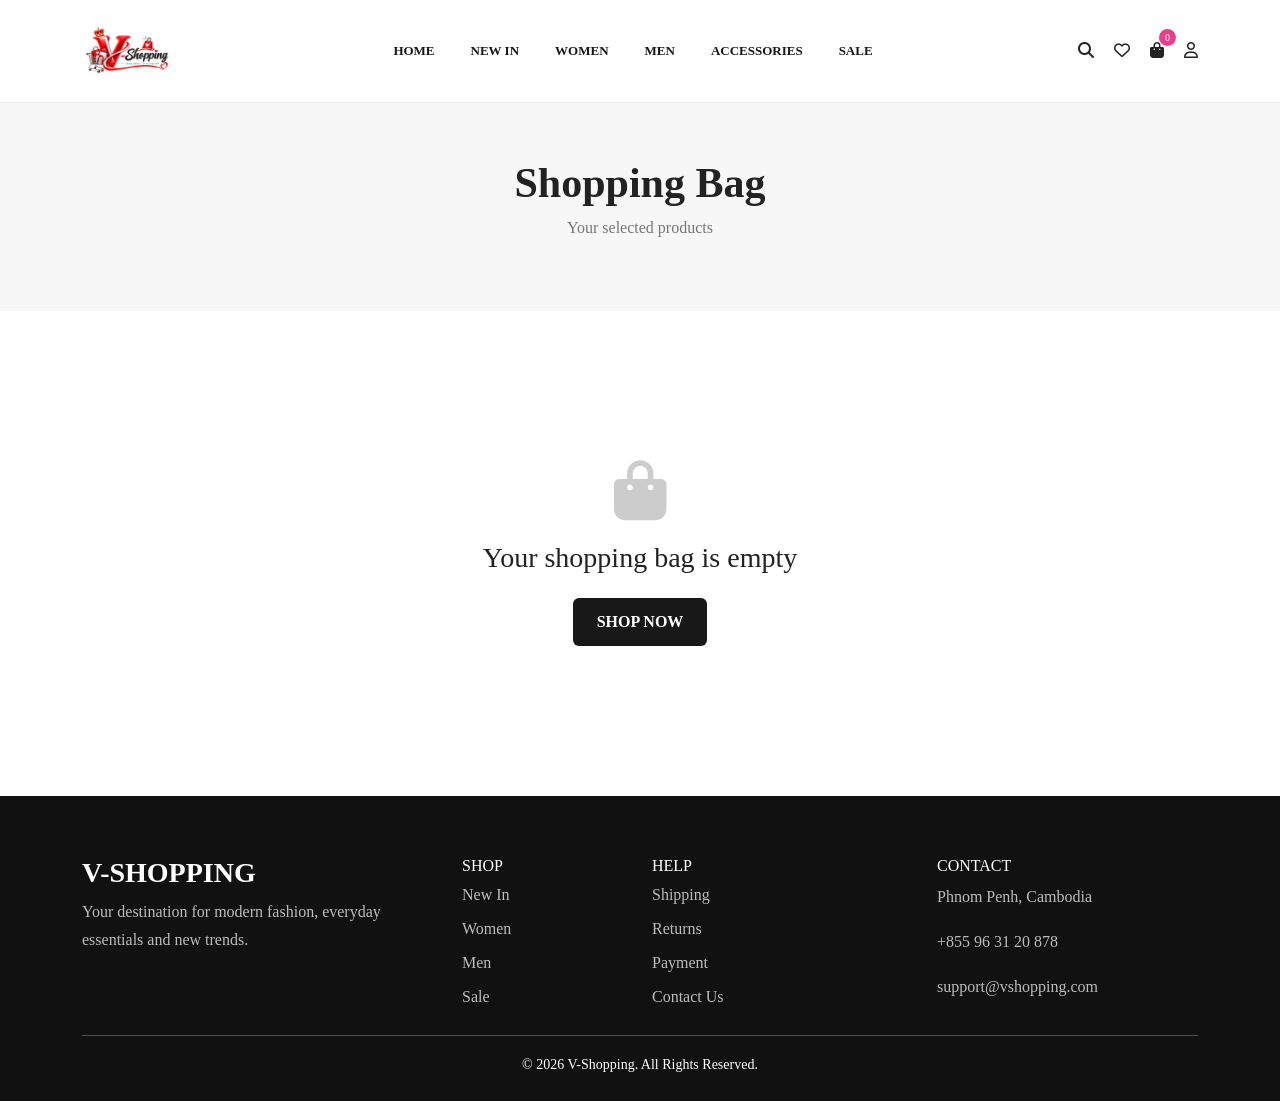
<file: cart.html>
<!DOCTYPE html>
<html lang="en">

<head>
    <meta charset="UTF-8">
    <meta name="viewport" content="width=device-width,initial-scale=1">
    <title>Shopping Bag | V-Shopping</title>
    <link href="https://cdn.jsdelivr.net/npm/bootstrap@5.3.3/dist/css/bootstrap.min.css" rel="stylesheet">
    <link rel="stylesheet" href="https://cdnjs.cloudflare.com/ajax/libs/font-awesome/6.6.0/css/all.min.css">
    <link rel="stylesheet" href="css/style.css">
    <link rel="stylesheet" href="css/components.css">
    <link rel="stylesheet" href="css/responsive.css">
</head>

<body>
    <div id="navbar"></div>
    <section class="page-header">
        <div class="container">
            <h1>Shopping Bag</h1>
            <p>Your selected products</p>
        </div>
    </section>
    <section class="section">
        <div class="container">
            <div id="cartContainer"></div>
        </div>
    </section>
    <div id="footer"></div>
    <script src="js/products.js"></script>
    <script src="js/app.js"></script>
    <script src="js/cart.js"></script>
</body>

</html>
</file>
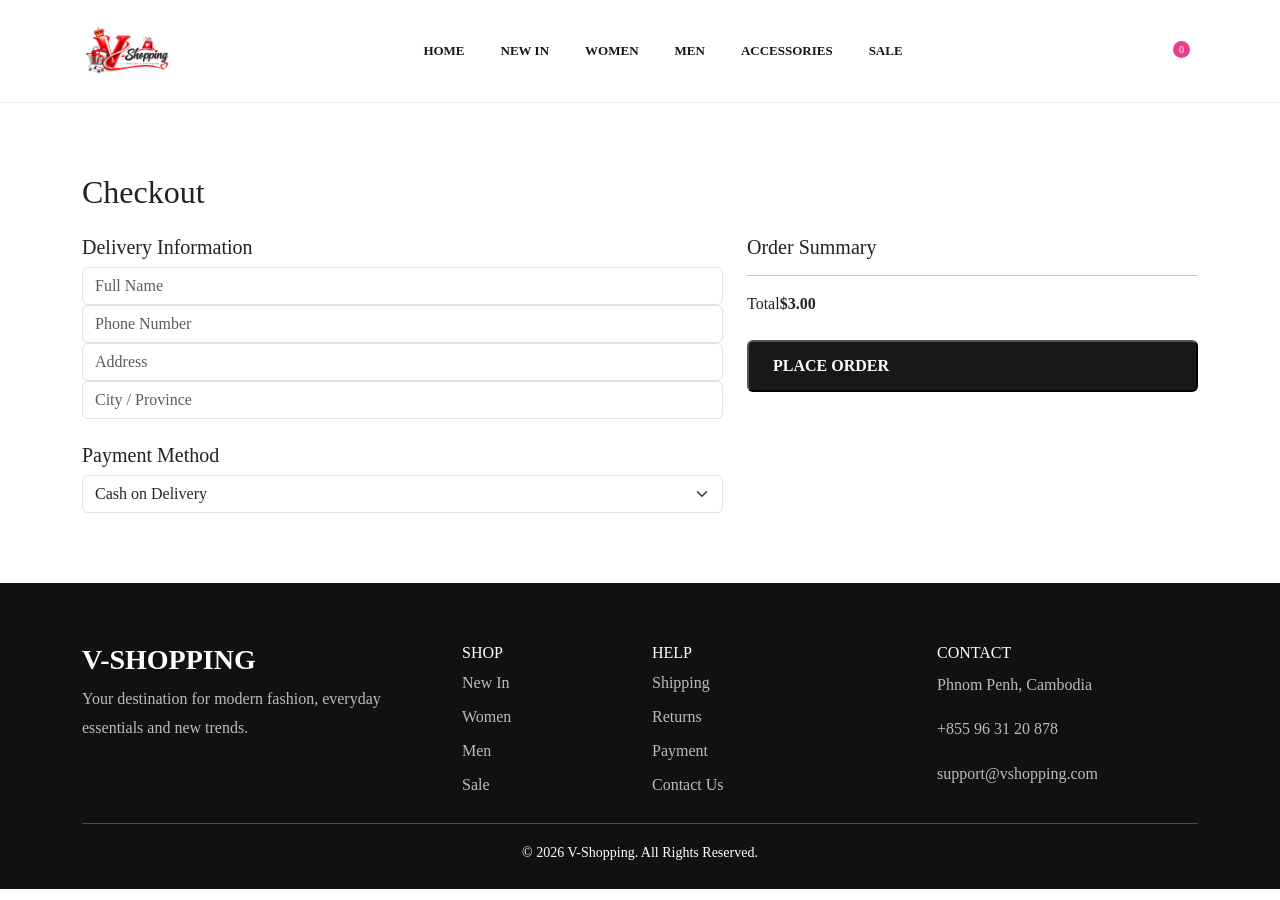
<file: checkout.html>
<!DOCTYPE html>
<html lang="en">

<head>
    <meta charset="UTF-8">
    <meta name="viewport" content="width=device-width,initial-scale=1">
    <title>Checkout | V-Shopping</title>
    <link href="https://cdn.jsdelivr.net/npm/bootstrap@5.3.3/dist/css/bootstrap.min.css" rel="stylesheet">
    <link rel="stylesheet" href="css/style.css">
</head>

<body>
    <div id="navbar"></div>
    <section class="section">
        <div class="container">
            <h2 class="mb-4">Checkout</h2>
            <div class="row g-4">
                <div class="col-lg-7">
                    <div class="checkout-box">
                        <h5>Delivery Information</h5><input id="checkoutName" class="form-control"
                            placeholder="Full Name"><input id="checkoutPhone" class="form-control"
                            placeholder="Phone Number"><input id="checkoutAddress" class="form-control"
                            placeholder="Address"><input id="checkoutCity" class="form-control"
                            placeholder="City / Province">
                        <h5 class="mt-4">Payment Method</h5><select id="paymentMethod" class="form-select">
                            <option>Cash on Delivery</option>
                            <option>Credit / Debit Card</option>
                            <option>ABA / KHQR</option>
                        </select>
                    </div>
                </div>
                <div class="col-lg-5">
                    <div class="summary-box">
                        <h5>Order Summary</h5>
                        <div id="checkoutSummary"></div><button onclick="placeOrder()" class="btn-main w-100 mt-4">PLACE
                            ORDER</button>
                    </div>
                </div>
            </div>
        </div>
    </section>
    <div id="footer"></div>
    <script src="js/products.js"></script>
    <script src="js/app.js"></script>
    <script src="js/cart.js"></script>
    <script src="js/checkout.js"></script>
</body>

</html>
</file>
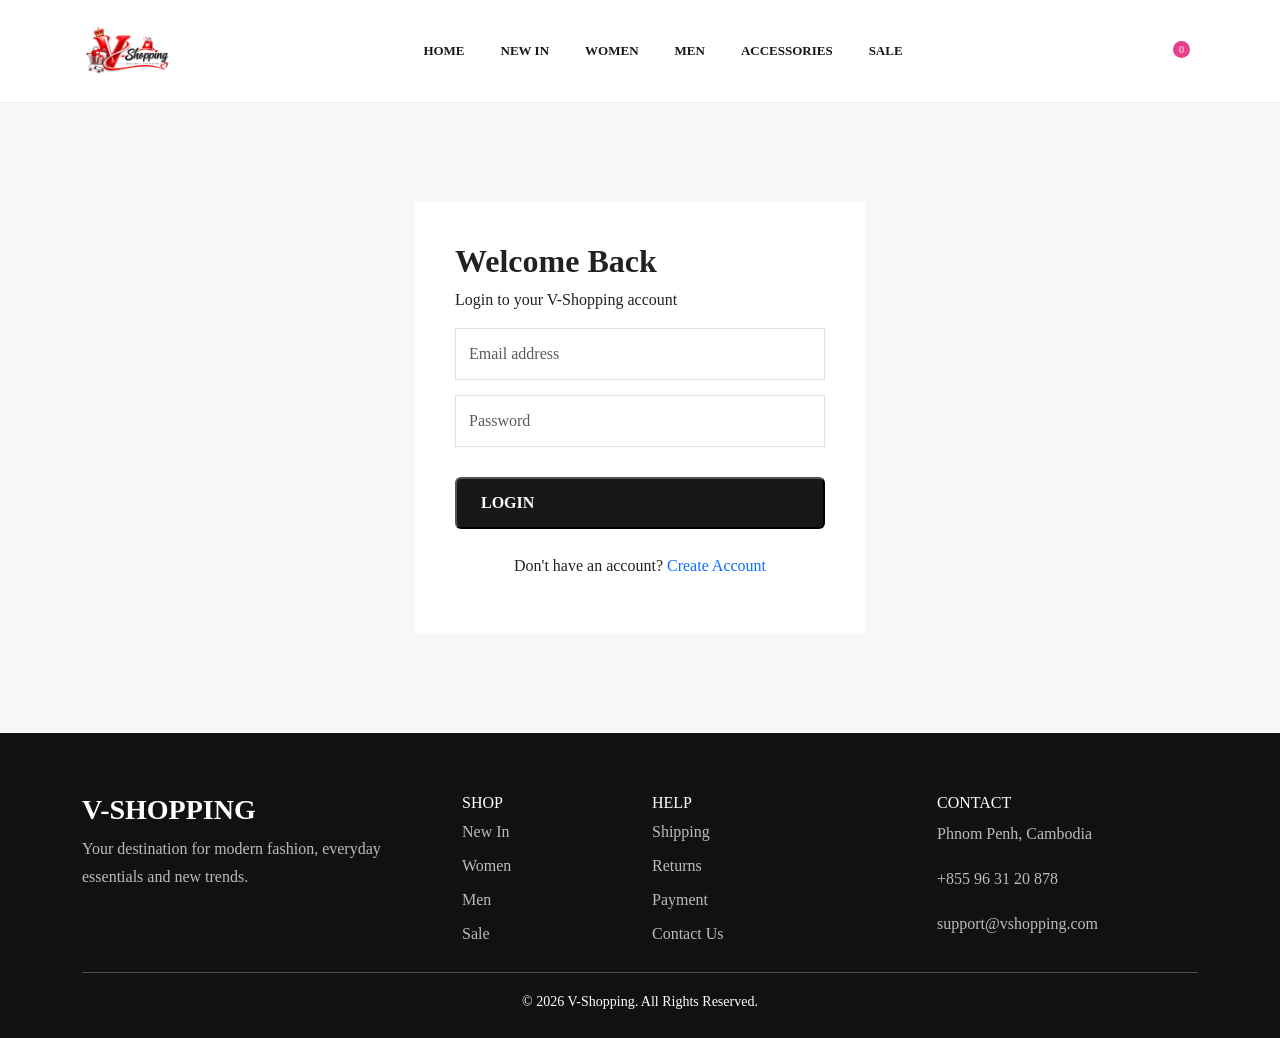
<file: login.html>
<!DOCTYPE html>
<html lang="en">

<head>
    <meta charset="UTF-8">
    <meta name="viewport" content="width=device-width,initial-scale=1">
    <title>Login | V-Shopping</title>
    <link href="https://cdn.jsdelivr.net/npm/bootstrap@5.3.3/dist/css/bootstrap.min.css" rel="stylesheet">
    <link rel="stylesheet" href="css/style.css">
</head>

<body>
    <div id="navbar"></div>
    <section class="auth-section">
        <div class="auth-box">
            <h2>Welcome Back</h2>
            <p>Login to your V-Shopping account</p>
            <form id="loginForm"><input type="email" id="loginEmail" class="form-control" placeholder="Email address"
                    required><input type="password" id="loginPassword" class="form-control" placeholder="Password"
                    required><button class="btn-main w-100">LOGIN</button></form>
            <p class="auth-bottom">Don't have an account? <a href="register.html">Create Account</a></p>
        </div>
    </section>
    <div id="footer"></div>
    <script src="js/app.js"></script>
    <script src="js/auth.js"></script>
</body>

</html>
</file>
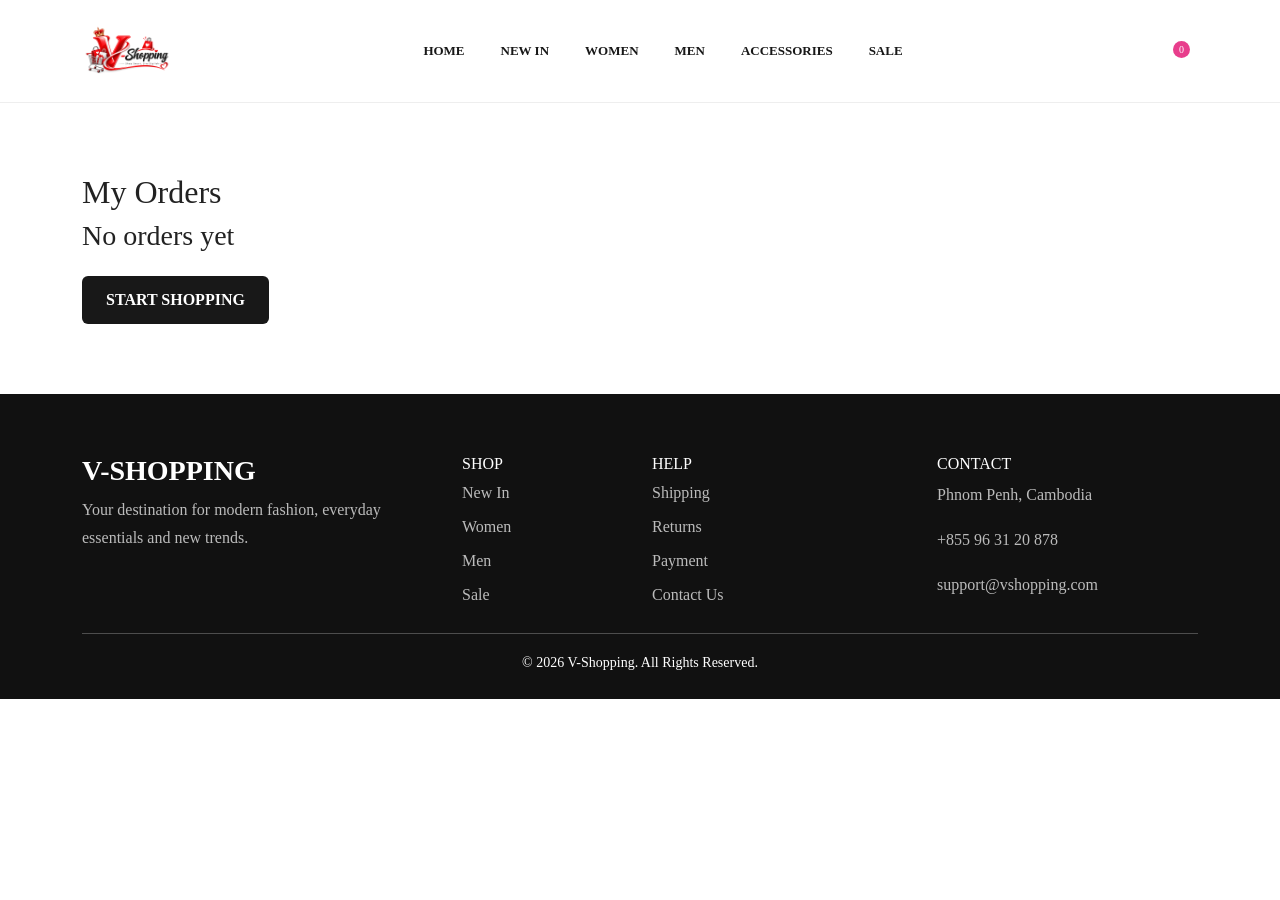
<file: orders.html>
<!DOCTYPE html>
<html lang="en">

<head>
    <meta charset="UTF-8">
    <meta name="viewport" content="width=device-width,initial-scale=1">
    <title>My Orders | V-Shopping</title>
    <link href="https://cdn.jsdelivr.net/npm/bootstrap@5.3.3/dist/css/bootstrap.min.css" rel="stylesheet">
    <link rel="stylesheet" href="css/style.css">
</head>

<body>
    <div id="navbar"></div>
    <section class="section">
        <div class="container">
            <h2>My Orders</h2>
            <div id="ordersContainer"></div>
        </div>
    </section>
    <div id="footer"></div>
    <script src="js/products.js"></script>
    <script src="js/app.js"></script>
    <script src="js/checkout.js"></script>
</body>

</html>
</file>
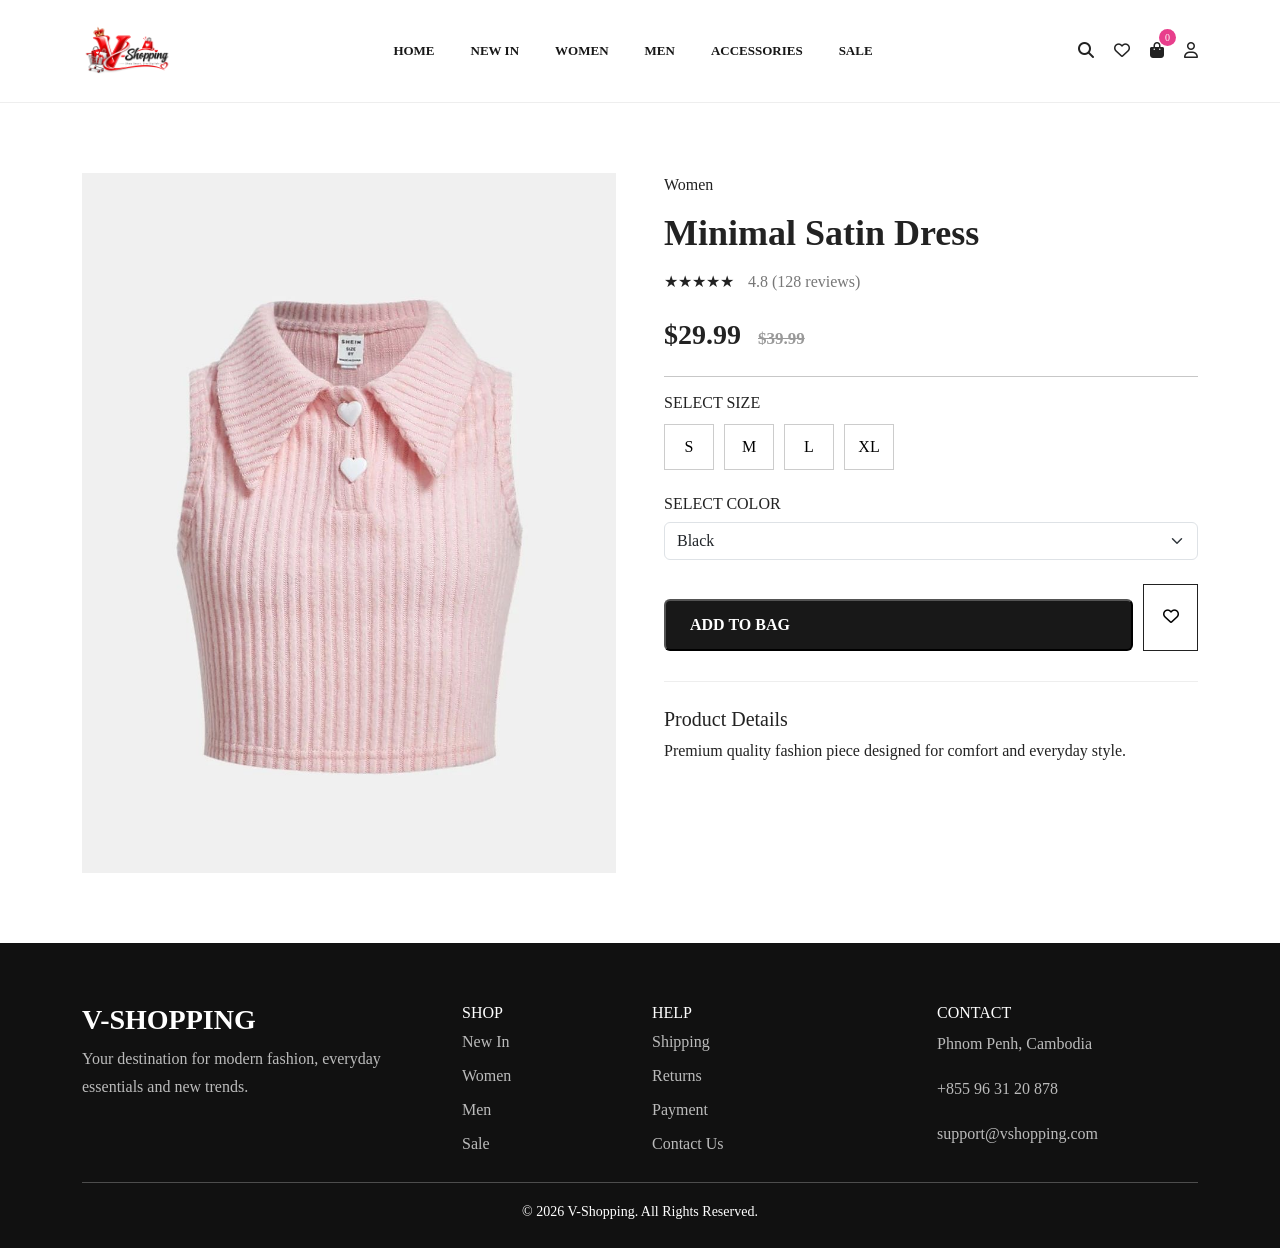
<file: product-detail.html>
<!DOCTYPE html>
<html lang="en">

<head>
    <meta charset="UTF-8">
    <meta name="viewport" content="width=device-width,initial-scale=1">
    <title>Product Details | V-Shopping</title>
    <link href="https://cdn.jsdelivr.net/npm/bootstrap@5.3.3/dist/css/bootstrap.min.css" rel="stylesheet">
    <link rel="stylesheet" href="https://cdnjs.cloudflare.com/ajax/libs/font-awesome/6.6.0/css/all.min.css">
    <link rel="stylesheet" href="css/style.css">
    <link rel="stylesheet" href="css/components.css">
    <link rel="stylesheet" href="css/responsive.css">
</head>

<body>
    <div id="navbar"></div>
    <section class="section">
        <div class="container">
            <div id="productDetail"></div>
        </div>
    </section>
    <div id="footer"></div>
    <script src="js/products.js"></script>
    <script src="js/app.js"></script>
    <script src="js/cart.js"></script>
    <script src="js/wishlist.js"></script>
    <script src="js/product-detail.js"></script>
</body>

</html>
</file>
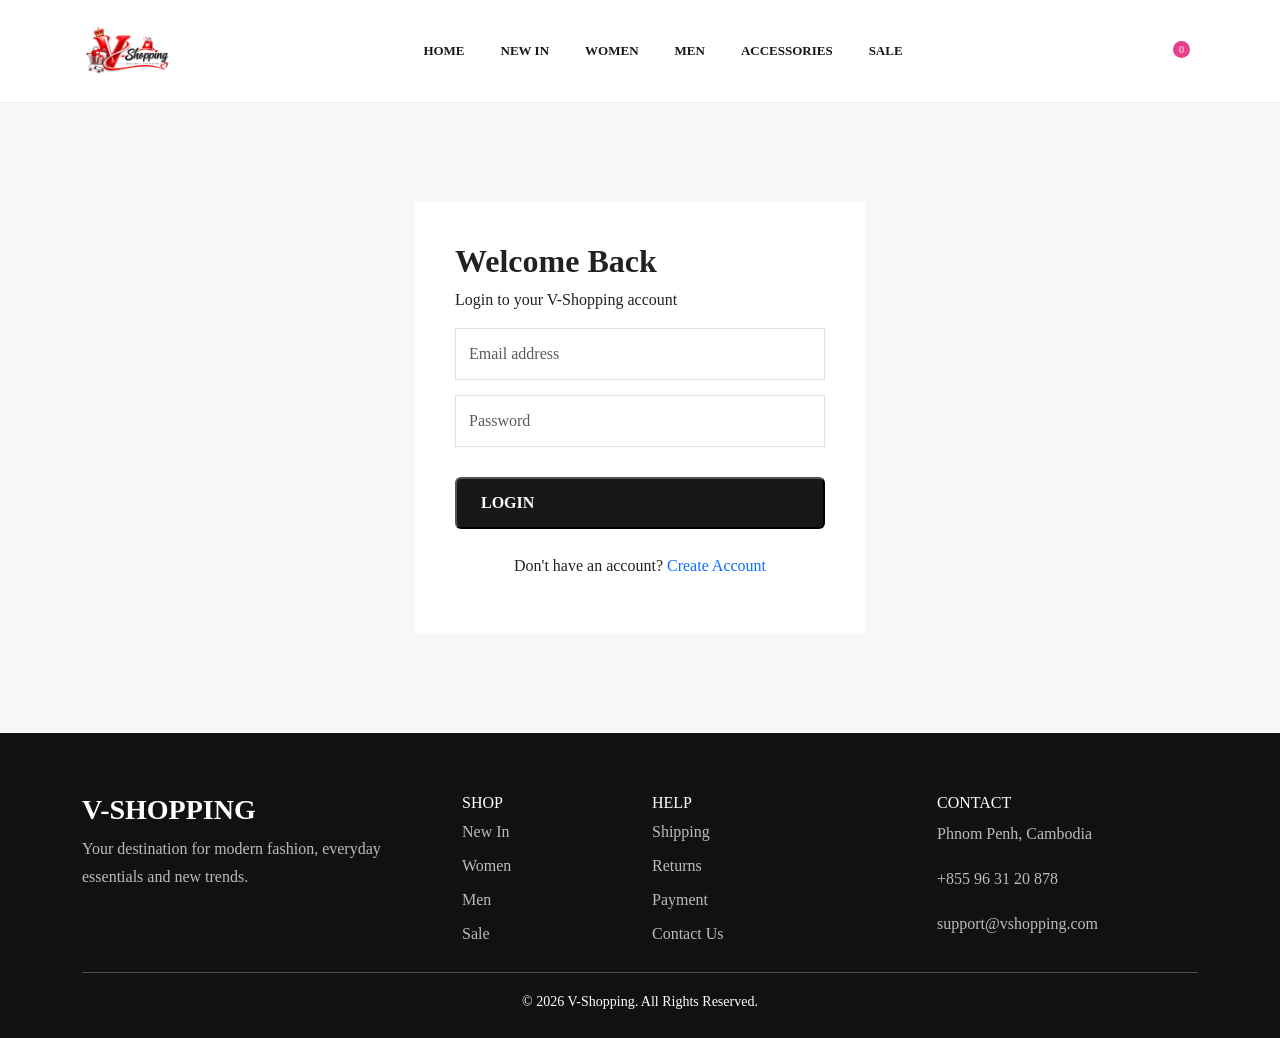
<file: profile.html>
<!DOCTYPE html>
<html lang="en">

<head>
    <meta charset="UTF-8">
    <meta name="viewport" content="width=device-width,initial-scale=1">
    <title>My Profile | V-Shopping</title>
    <link href="https://cdn.jsdelivr.net/npm/bootstrap@5.3.3/dist/css/bootstrap.min.css" rel="stylesheet">
    <link rel="stylesheet" href="css/style.css">
</head>

<body>
    <div id="navbar"></div>
    <section class="section">
        <div class="container">
            <h2>My Profile</h2>
            <div class="profile-box">
                <h4 id="profileName"></h4>
                <p id="profileEmail"></p><a href="orders.html" class="btn btn-dark">My Orders</a> <button
                    onclick="logout()" class="btn btn-outline-danger">Logout</button>
            </div>
        </div>
    </section>
    <div id="footer"></div>
    <script src="js/app.js"></script>
    <script src="js/auth.js"></script>
    <script>loadProfile();</script>
</body>

</html>
</file>
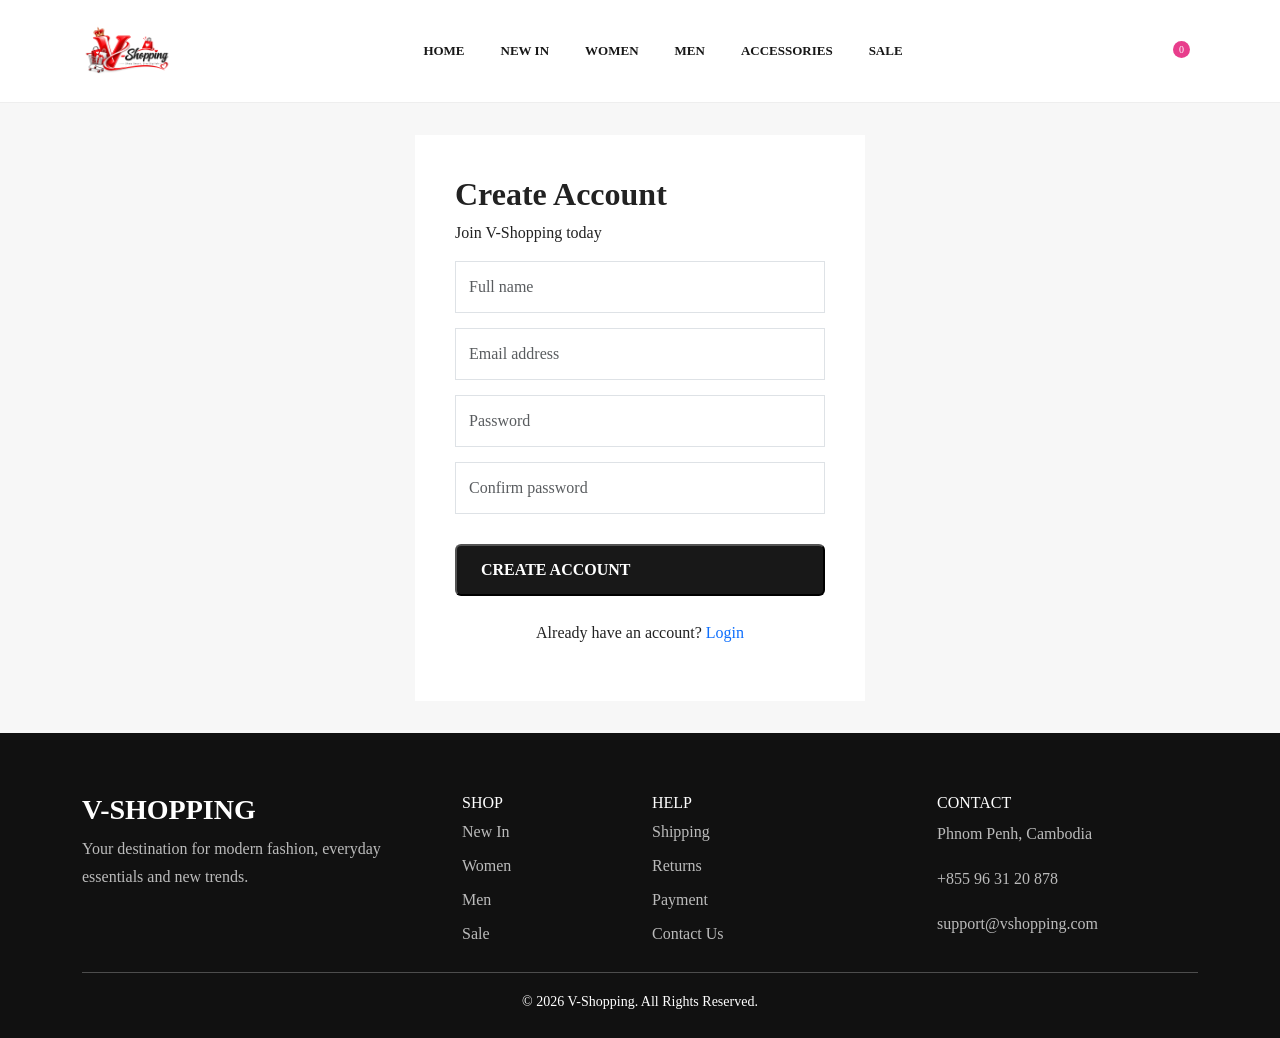
<file: register.html>
<!DOCTYPE html>
<html lang="en">

<head>
    <meta charset="UTF-8">
    <meta name="viewport" content="width=device-width,initial-scale=1">
    <title>Create Account | V-Shopping</title>
    <link href="https://cdn.jsdelivr.net/npm/bootstrap@5.3.3/dist/css/bootstrap.min.css" rel="stylesheet">
    <link rel="stylesheet" href="css/style.css">
</head>

<body>
    <div id="navbar"></div>
    <section class="auth-section">
        <div class="auth-box">
            <h2>Create Account</h2>
            <p>Join V-Shopping today</p>
            <form id="registerForm"><input type="text" id="registerName" class="form-control" placeholder="Full name"
                    required><input type="email" id="registerEmail" class="form-control" placeholder="Email address"
                    required><input type="password" id="registerPassword" class="form-control" placeholder="Password"
                    required><input type="password" id="confirmPassword" class="form-control"
                    placeholder="Confirm password" required><button class="btn-main w-100">CREATE ACCOUNT</button>
            </form>
            <p class="auth-bottom">Already have an account? <a href="login.html">Login</a></p>
        </div>
    </section>
    <div id="footer"></div>
    <script src="js/app.js"></script>
    <script src="js/auth.js"></script>
</body>

</html>
</file>
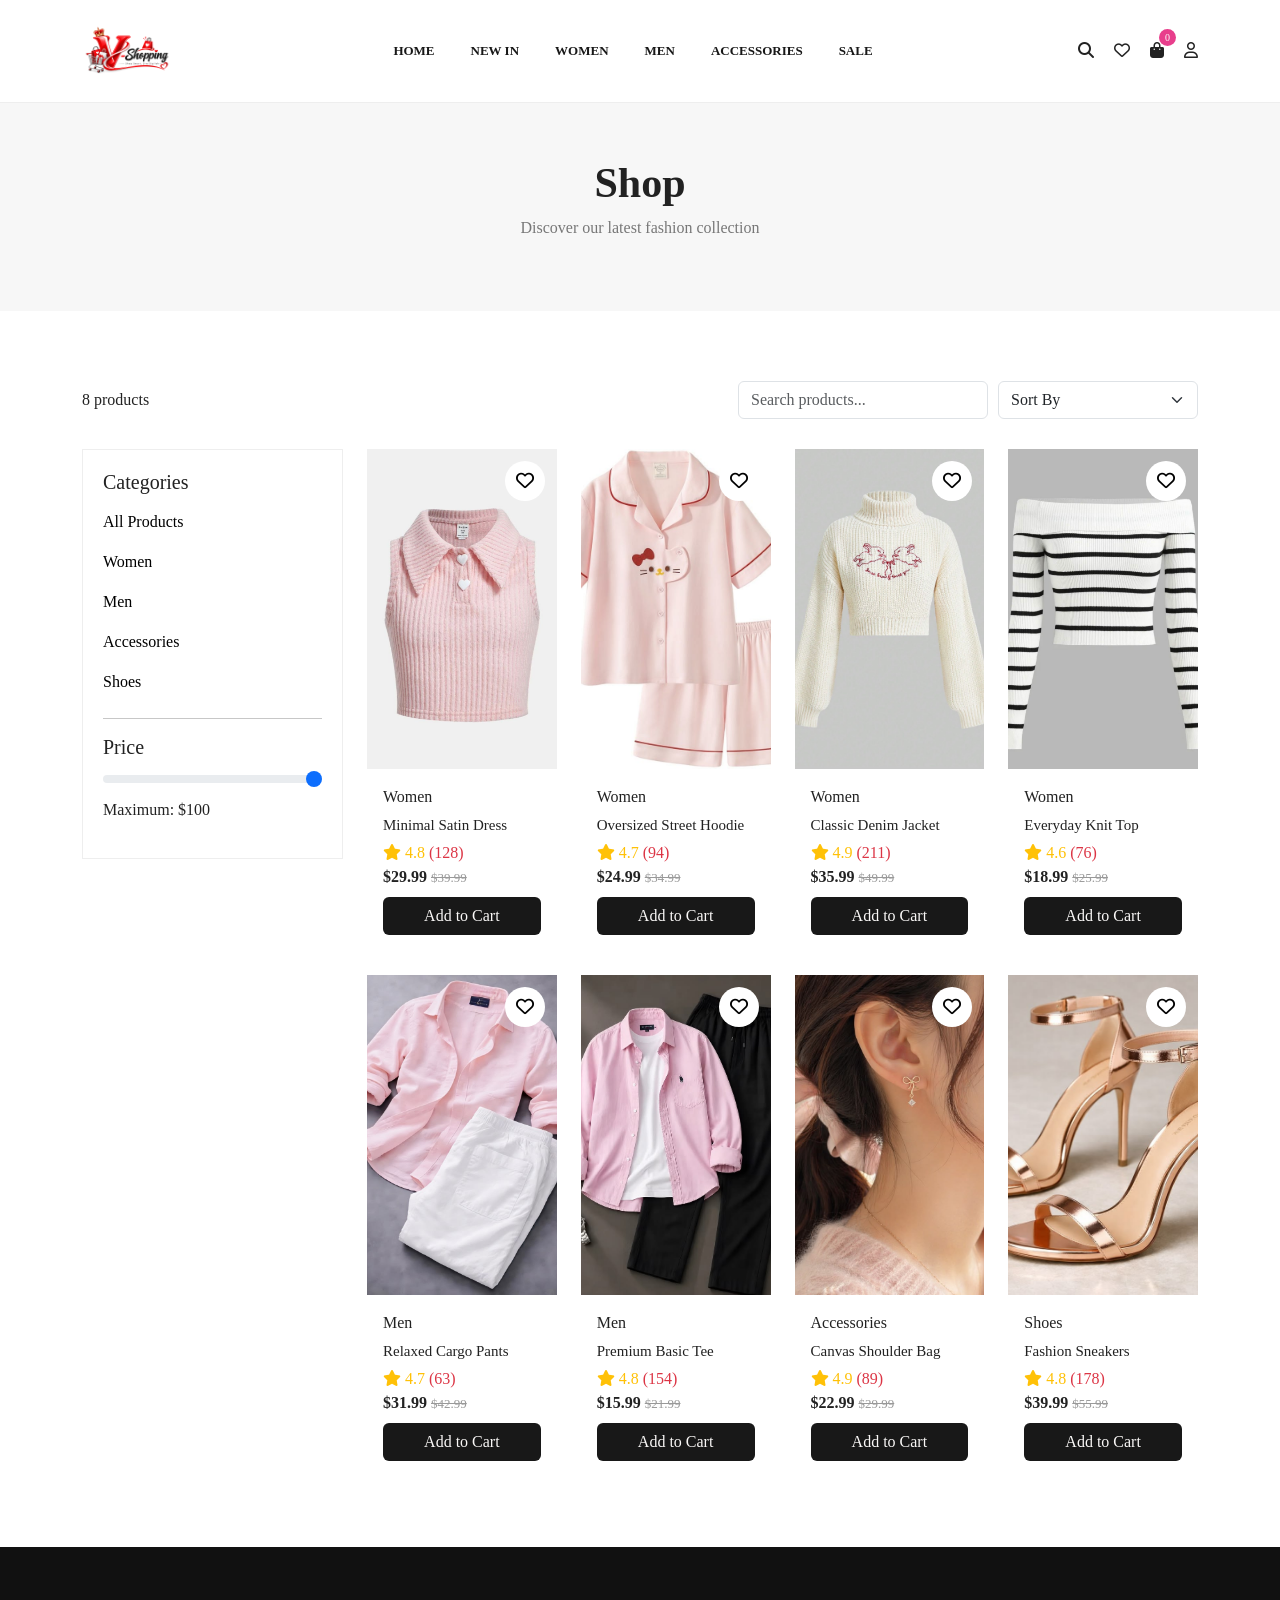
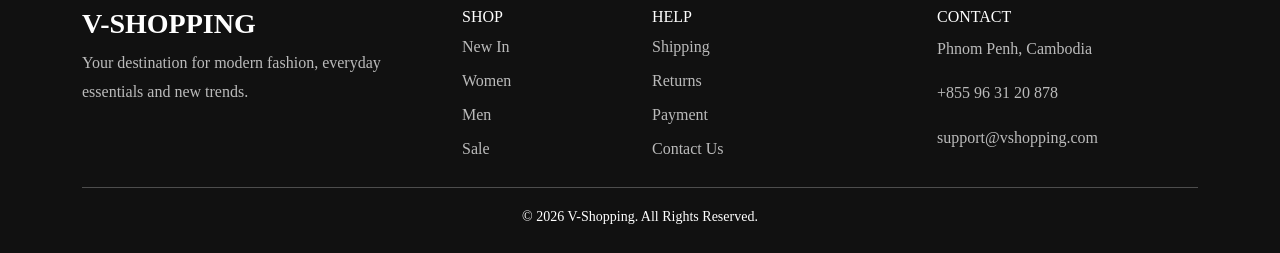
<file: shop.html>
<!DOCTYPE html>
<html lang="en">

<head>
    <meta charset="UTF-8">
    <meta name="viewport" content="width=device-width,initial-scale=1">
    <title>Shop | V-Shopping</title>
    <link href="https://cdn.jsdelivr.net/npm/bootstrap@5.3.3/dist/css/bootstrap.min.css" rel="stylesheet">
    <link rel="stylesheet" href="https://cdnjs.cloudflare.com/ajax/libs/font-awesome/6.6.0/css/all.min.css">
    <link rel="stylesheet" href="css/style.css">
    <link rel="stylesheet" href="css/components.css">
    <link rel="stylesheet" href="css/responsive.css">
</head>

<body>
    <div id="navbar"></div>
    <section class="page-header">
        <div class="container">
            <h1>Shop</h1>
            <p>Discover our latest fashion collection</p>
        </div>
    </section>
    <section class="section">
        <div class="container">
            <div class="shop-toolbar">
                <div><span id="productCount"></span></div>
                <div class="shop-actions"><input type="text" id="searchInput" class="form-control"
                        placeholder="Search products..."><select id="sortProducts" class="form-select">
                        <option value="">Sort By</option>
                        <option value="low">Price: Low to High</option>
                        <option value="high">Price: High to Low</option>
                        <option value="name">Name</option>
                    </select></div>
            </div>
            <div class="row">
                <div class="col-lg-3">
                    <div class="filter-box">
                        <h5>Categories</h5>
                        <div class="filter-list"><button onclick="filterCategory('All')">All Products</button><button
                                onclick="filterCategory('Women')">Women</button><button
                                onclick="filterCategory('Men')">Men</button><button
                                onclick="filterCategory('Accessories')">Accessories</button><button
                                onclick="filterCategory('Shoes')">Shoes</button></div>
                        <hr>
                        <h5>Price</h5><input type="range" id="priceRange" min="10" max="100" value="100"
                            class="form-range">
                        <p>Maximum: $<span id="priceValue">100</span></p>
                    </div>
                </div>
                <div class="col-lg-9">
                    <div class="row g-4" id="productList"></div>
                </div>
            </div>
        </div>
    </section>
    <div id="footer"></div>
    <script src="js/products.js"></script>
    <script src="js/app.js"></script>
    <script src="js/cart.js"></script>
    <script src="js/wishlist.js"></script>
    <script src="https://cdn.jsdelivr.net/npm/bootstrap@5.3.3/dist/js/bootstrap.bundle.min.js"></script>
</body>

</html>
</file>
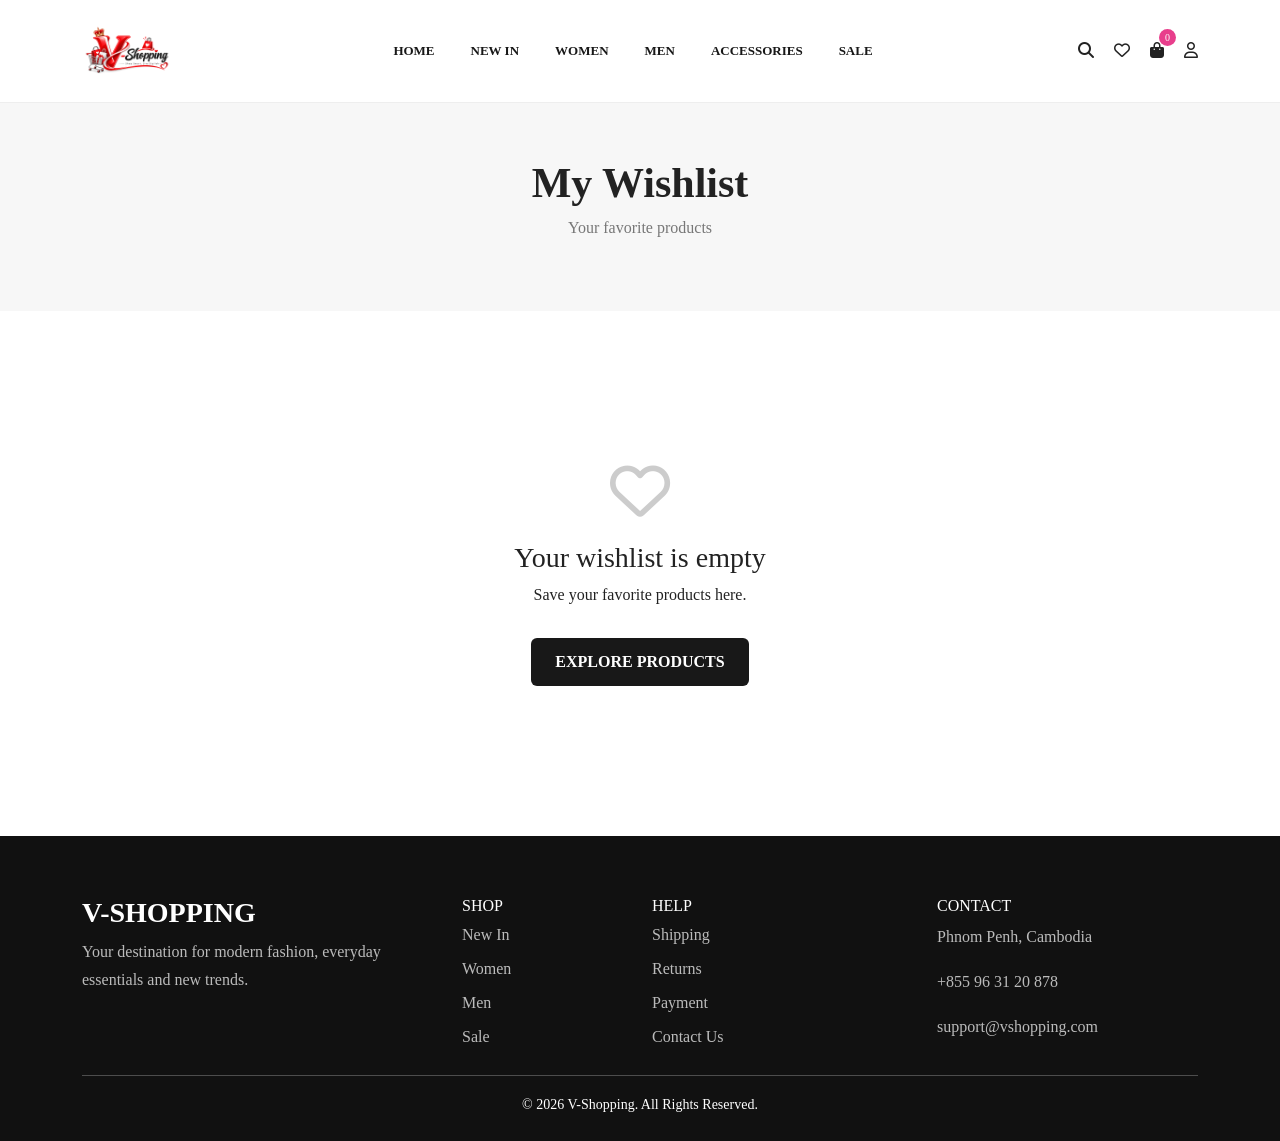
<file: wishlist.html>
<!DOCTYPE html>
<html lang="en">

<head>
    <meta charset="UTF-8">
    <meta name="viewport" content="width=device-width,initial-scale=1">
    <title>Wishlist | V-Shopping</title>
    <link href="https://cdn.jsdelivr.net/npm/bootstrap@5.3.3/dist/css/bootstrap.min.css" rel="stylesheet">
    <link rel="stylesheet" href="https://cdnjs.cloudflare.com/ajax/libs/font-awesome/6.6.0/css/all.min.css">
    <link rel="stylesheet" href="css/style.css">
    <link rel="stylesheet" href="css/components.css">
</head>

<body>
    <div id="navbar"></div>
    <section class="page-header">
        <div class="container">
            <h1>My Wishlist</h1>
            <p>Your favorite products</p>
        </div>
    </section>
    <section class="section">
        <div class="container">
            <div class="row g-4" id="wishlistContainer"></div>
        </div>
    </section>
    <div id="footer"></div>
    <script src="js/products.js"></script>
    <script src="js/app.js"></script>
    <script src="js/wishlist.js"></script>
</body>

</html>
</file>
<file: css/style.css>
@import url("https://fonts.googleapis.com/css2?family=Inter:wght@400;500;600;700;800&display=swap");
:root {
  --dark: #181818;
  --pink: #e83e8c;
  --light: #faf8f7;
  --muted: #777;
  --line: #eee;
}
* {
  box-sizing: border-box;
}
body {
  margin: 0;
  font-family: Arial, Helvetica, sans-serif;
  color: #222;
  font-family: "Poppins";
}
a {
  text-decoration: none;
}

.main-navbar {
  background: #fff;
  border-bottom: 1px solid #eee;
  padding: 16px 0;
}
.logo-brand{ 
  width: 90px !important;
  height: 60px !important;

}
.nav-link {
  color: var(--dark);
  font-size: 13px;
  font-weight: 600;
  margin: 0 10px;
}
.nav-link:hover {
  color: var(--pink) !important;
}

.nav-icons {
  display: flex;
  gap: 20px;
  align-items: center;
}
.nav-icons a {
  color: #222;
  position: relative;
}
.cart-count {
  position: absolute;
  background: var(--pink);
  color: white;
  border-radius: 50%;
  width: 17px;
  height: 17px;
  font-size: 10px;
  text-align: center;
  line-height: 17px;
  top: -10px;
  right: -12px;
}
.hero {
  background: #f7f7f7;
  padding: 70px 0;
}
.hero-small {
  font-size: 13px;
  letter-spacing: 3px;
}
.hero h1 {
  font-size: 60px;
  font-weight: 800;
  margin: 15px 0;
}
.hero h1 span {
  color: var(--pink);
}
.hero p {
  color: #666;
  max-width: 500px;
  line-height: 1.8;
}
.hero-image {
  width: 400px;
  height: 400px;
  border-radius: 50%;
  object-fit: cover;

  /* Smooth animation */
  animation: heroFloat 4s ease-in-out infinite;
  transition:
    transform 0.4s ease,
    box-shadow 0.4s ease;
}
/* Floating animation */
@keyframes heroFloat {
  0% {
    transform: translateY(0) scale(1) rotate(0deg);
  }

  50% {
    transform: translateY(-15px) scale(1.03) rotate(1deg);
  }

  100% {
    transform: translateY(0) scale(1) rotate(0deg);
  }
}

/* Hover effect */
.hero-image:hover {
  transform: scale(1.05) rotate(0deg);
  box-shadow: 0 20px 40px rgba(0, 0, 0, 0.15);
}

.btn-main {
  display: inline-flex;
  align-items: center;
  gap: 10px;
  padding: 12px 24px;
  background-color: var(--dark) !important;
  color: #fff;
  text-decoration: none;
  font-size: 16px;
  font-weight: 600;
  border-radius: 6px;
  transition: all 0.3s ease;
  margin-top: 15px;
}
.btn-main:hover {
  background-color: var(--pink) !important;
  color: var(--line);
  transform: translateY(-2px) !important;
}
.btn-main i {
  font-size: 14px;
  transition: transform 0.3s ease;
}
.btn-main:hover i {
  transform: translateX(5px);
}

.btn{
  background-color: var(--dark);
  color: var(--light);
}
.btn:hover{
  background-color: var(--pink);
  color: var(--light);
}


.features {
  padding: 30px 0;
  border-bottom: 1px solid #eee;
}
.feature {
  display: flex;
  gap: 15px;
  align-items: center;
}
.feature i {
  font-size: 25px;
}
.feature h6 {
  margin: 0;
}
.feature p {
  margin: 3px 0 0;
  color: #888;
  font-size: 13px;
}
.section {
  padding: 70px 0;
}
.section-header {
  text-align: center;
  margin-bottom: 40px;
}
.section-header span {
  color: var(--pink);
  font-size: 12px;
  letter-spacing: 2px;
}
.section-header h2 {
  font-weight: 800;
  margin-top: 8px;
}
.category-card {
  display: block;
  position: relative;
  overflow: hidden;
  color: #fff;
}
.category-card img {
  width: 100%;
  height: 430px;
  object-fit: cover;
  transition: 0.4s;
}
.category-card:hover img {
  transform: scale(1.05);
}
.category-card div {
  position: absolute;
  bottom: 25px;
  left: 25px;
}
.category-card h3 {
  font-weight: 800;
}
.newsletter {
  background: #f5f5f5;
  padding: 70px 0;
}
.newsletter-form {
  display: flex;
  max-width: 550px;
  margin: 25px auto 0;
}
.newsletter-form input {
  flex: 1;
  padding: 15px;
  border: 1px solid #ddd;
}
.newsletter-form button {
  background: #111;
  color: #fff;
  border: none;
  padding: 0 25px;
}
.footer {
  background: #111;
  color: #fff;
  padding: 60px 0 25px;
}
.footer h3 {
  font-weight: 800;
}
.footer a {
  display: block;
  color: #bbb;
  margin-bottom: 10px;
}
.footer p {
  color: #bbb;
  line-height: 1.8;
}
.page-header {
  background: #f7f7f7;
  text-align: center;
  padding: 55px 0;
}
.page-header h1 {
  font-size: 42px;
  font-weight: 800;
}
.page-header p {
  color: #777;
}
.shop-toolbar {
  display: flex;
  justify-content: space-between;
  align-items: center;
  margin-bottom: 30px;
}
.shop-actions {
  display: flex;
  gap: 10px;
}
.shop-actions input {
  width: 250px;
}
.shop-actions select {
  width: 200px;
}
.auth-section {
  min-height: 70vh;
  display: flex;
  justify-content: center;
  align-items: center;
  background: #f7f7f7;
}
.auth-box {
  width: 450px;
  max-width: 90%;
  background: #fff;
  padding: 40px;
}
.auth-box h2 {
  font-weight: 800;
}
.auth-box .form-control {
  margin-bottom: 15px;
  padding: 13px;
  border-radius: 0;
}
.auth-bottom {
  text-align: center;
  margin-top: 25px;
}

/* ================================
   Quick Scroll Up Button
================================ */

.quick-action {
  position: fixed;
  right: 25px;
  bottom: 25px;

  width: 50px;
  height: 50px;

  border: none;
  border-radius: 50%;

  background: #e63946;
  color: #fff;

  display: flex;
  align-items: center;
  justify-content: center;

  font-size: 20px;

  cursor: pointer;

  opacity: 0;
  visibility: hidden;

  z-index: 99999;

  box-shadow: 0 5px 15px rgba(0, 0, 0, 0.2);

  transition: all 0.3s ease;
}

.quick-action.show {
  opacity: 1;
  visibility: visible;
}

.quick-action:hover {
  background: #c1121f;
  transform: translateY(-4px);
}
.cart-preview-image{
  width: 300px;
  height: 300px;
}
</file>
<file: css/components.css>
.product-card {
  background: #fff;
  transition: 0.3s;
}
.product-card:hover {
  transform: translateY(-5px);
}
.product-image {
  position: relative;
  overflow: hidden;
}
.product-image img {
  width: 100%;
  height: 320px;
  object-fit: cover;
  transition: 0.4s;
}
.product-card:hover img {
  transform: scale(1.04);
}
.product-info {
  padding: 15px 0;
}
.product-info small {
  color: #888;
}
.product-info h5 {
  font-size: 15px;
  margin: 7px 0;
}
.product-info del {
  color: #999;
  font-size: 13px;
}
.wishlist-btn {
  position: absolute;
  top: 12px;
  right: 12px;
  width: 40px;
  height: 40px;
  border: none;
  border-radius: 50%;
  background: #fff;
}
.filter-box {
  padding: 20px;
  border: 1px solid #eee;
}
.filter-list button {
  display: block;
  width: 100%;
  text-align: left;
  border: none;
  background: transparent;
  padding: 8px 0;
}
.filter-list button:hover {
  color: #e60023;
}
.cart-item {
  display: flex;
  align-items: center;
  gap: 20px;
  border-bottom: 1px solid #eee;
  padding: 20px 0;
}
.cart-item img {
  width: 120px;
  height: 140px;
  object-fit: cover;
}
.cart-info {
  flex: 1;
}
.quantity {
  display: flex;
  align-items: center;
  gap: 12px;
}
.quantity button {
  border: 1px solid #ddd;
  background: #fff;
  width: 32px;
  height: 32px;
}
.remove-btn {
  border: none;
  background: transparent;
  color: #e60023;
}
.summary-box,
.checkout-box,
.profile-box {
  border: 1px solid #eee;
  padding: 25px;
  background: #fff;
}
.summary-line,
.summary-total {
  display: flex;
  justify-content: space-between;
  margin: 15px 0;
}
.summary-total {
  font-size: 20px;
}
.empty-cart {
  text-align: center;
  padding: 80px 20px;
}
.empty-cart i {
  font-size: 60px;
  color: #ccc;
  margin-bottom: 20px;
}
.product-detail-image {
  width: 100%;
  max-height: 700px;
  object-fit: cover;
}
.product-title {
  font-size: 36px;
  font-weight: 700;
  margin: 15px 0;
}
.detail-price {
  font-size: 28px;
  font-weight: 700;
  margin: 20px 0;
}
.detail-price del {
  font-size: 17px;
  color: #999;
  margin-left: 10px;
}
.rating {
  margin: 15px 0;
}
.rating span {
  color: #777;
  margin-left: 10px;
}
.size-options {
  display: flex;
  gap: 10px;
  margin-top: 12px;
}
.size-options button {
  min-width: 50px;
  padding: 10px;
  border: 1px solid #ccc;
  background: #fff;
}
.detail-actions {
  display: flex;
  gap: 10px;
}
.wishlist-detail {
  width: 55px;
  border: 1px solid #222;
  background: #fff;
}
.product-description {
  border-top: 1px solid #eee;
  margin-top: 30px;
  padding-top: 25px;
}
.order-card {
  border: 1px solid #eee;
  padding: 25px;
  margin-top: 20px;
}
.status {
  color: #198754;
  background: #e9f7ef;
  padding: 5px 12px;
}

.wishlist-btn {
    position: absolute;
    top: 12px;
    right: 12px;
    width: 40px;
    height: 40px;
    border: none;
    border-radius: 50%;
    background: white;
    display: flex;
    align-items: center;
    justify-content: center;
    cursor: pointer;
    transition: 0.3s;
    z-index: 5;
}

.wishlist-btn i {
    font-size: 18px;
    transition: 0.3s;
}

.wishlist-btn.active i {
    color: #e60023;
}

.wishlist-btn:hover i {
    color: #e60023;
    transform: scale(1.15);
}
</file>
<file: css/responsive.css>
@media (max-width: 991px) {
  .hero h1 {
    font-size: 45px;
  }
  .hero-image {
    height: 400px;
    margin-top: 30px;
  }
  .nav-icons {
    margin-top: 20px;
  }
}
@media (max-width: 768px) {
  .hero {
    padding: 40px 0;
  }
  .hero h1 {
    font-size: 38px;
  }
  .hero-image {
    height: 320px;
  }
  .section {
    padding: 45px 0;
  }
  .category-card img {
    height: 300px;
  }
  .shop-toolbar {
    display: block;
  }
  .shop-actions {
    margin-top: 15px;
    display: block;
  }
  .shop-actions input,
  .shop-actions select {
    width: 100%;
    margin-bottom: 10px;
  }
  .cart-item {
    flex-wrap: wrap;
  }
  .cart-item img {
    width: 90px;
    height: 110px;
  }
  .product-title {
    font-size: 28px;
  }
}
@media (max-width: 576px) {
  .logo {
    font-size: 21px;
  }
  .hero h1 {
    font-size: 32px;
  }
  .hero-image {
    height: 260px;
  }
  .newsletter-form {
    display: block;
  }
  .newsletter-form input,
  .newsletter-form button {
    width: 100%;
    height: 50px;
  }
}
</file>
